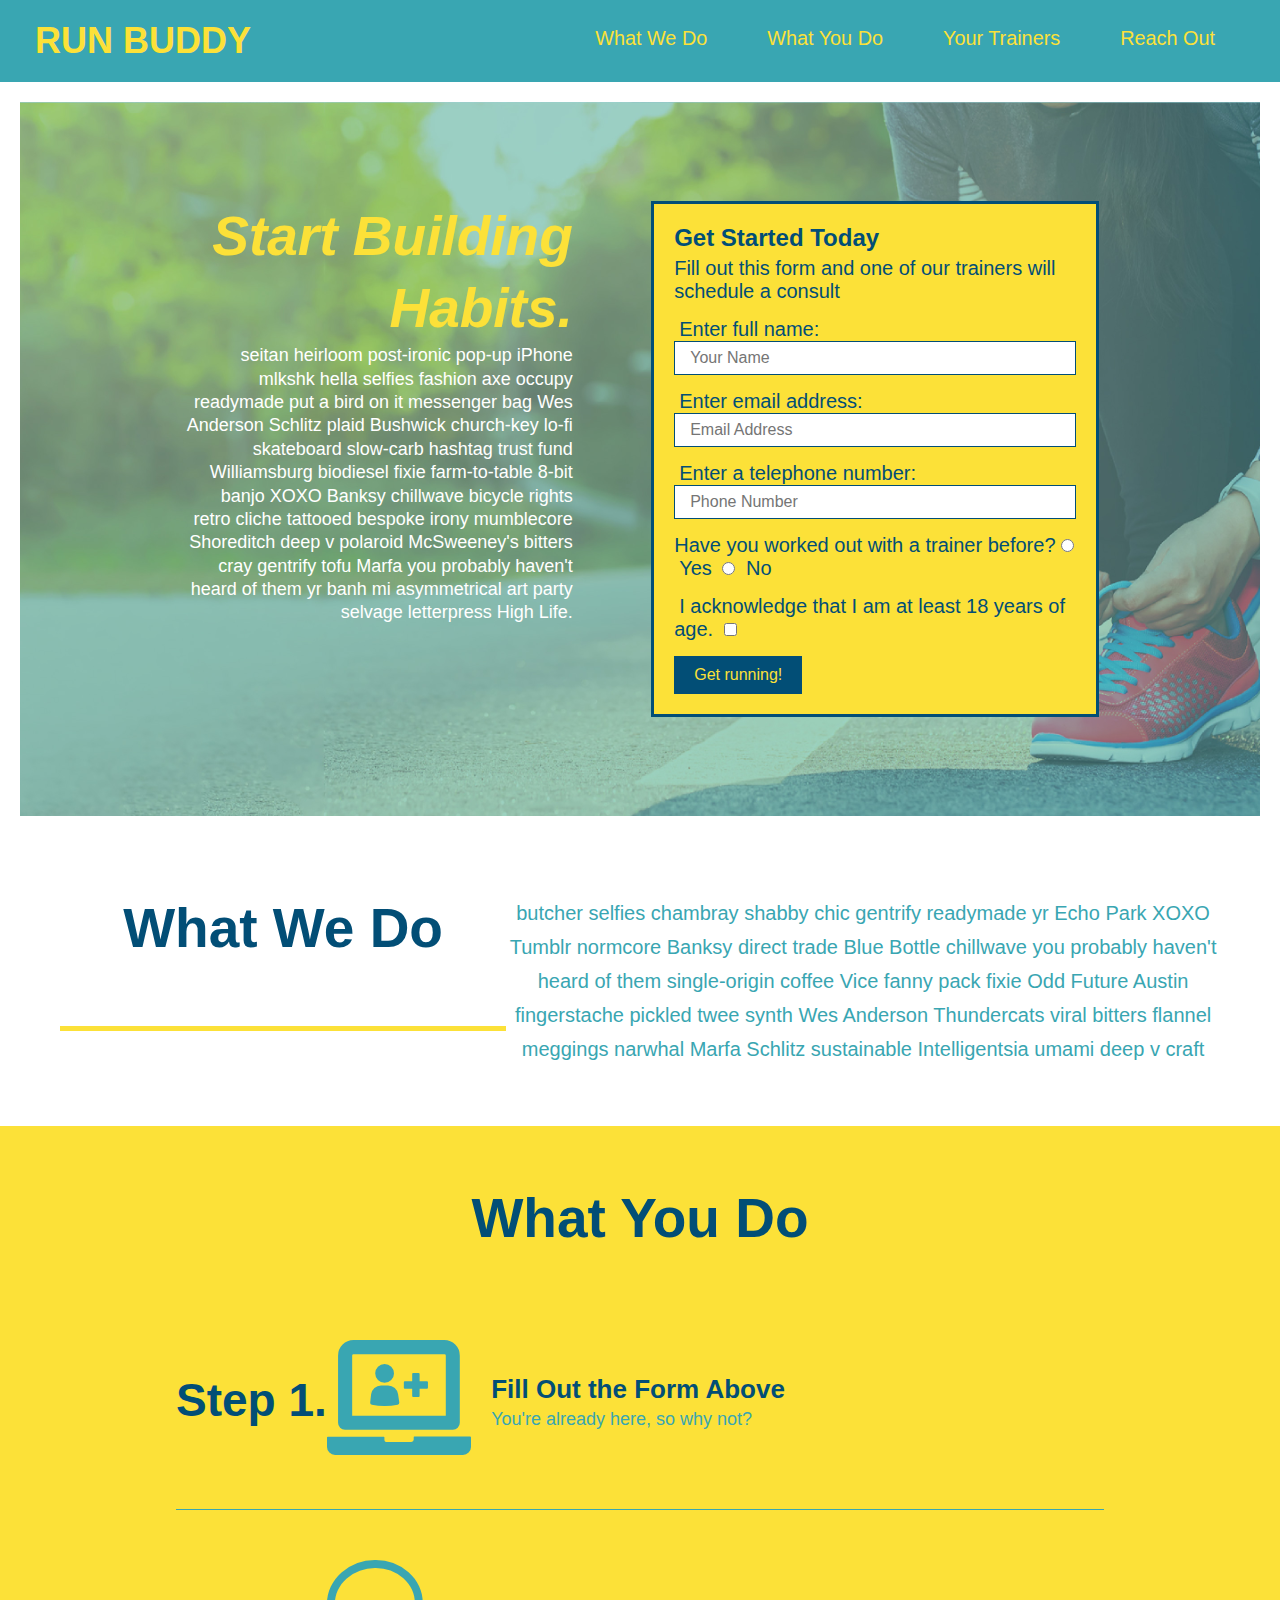
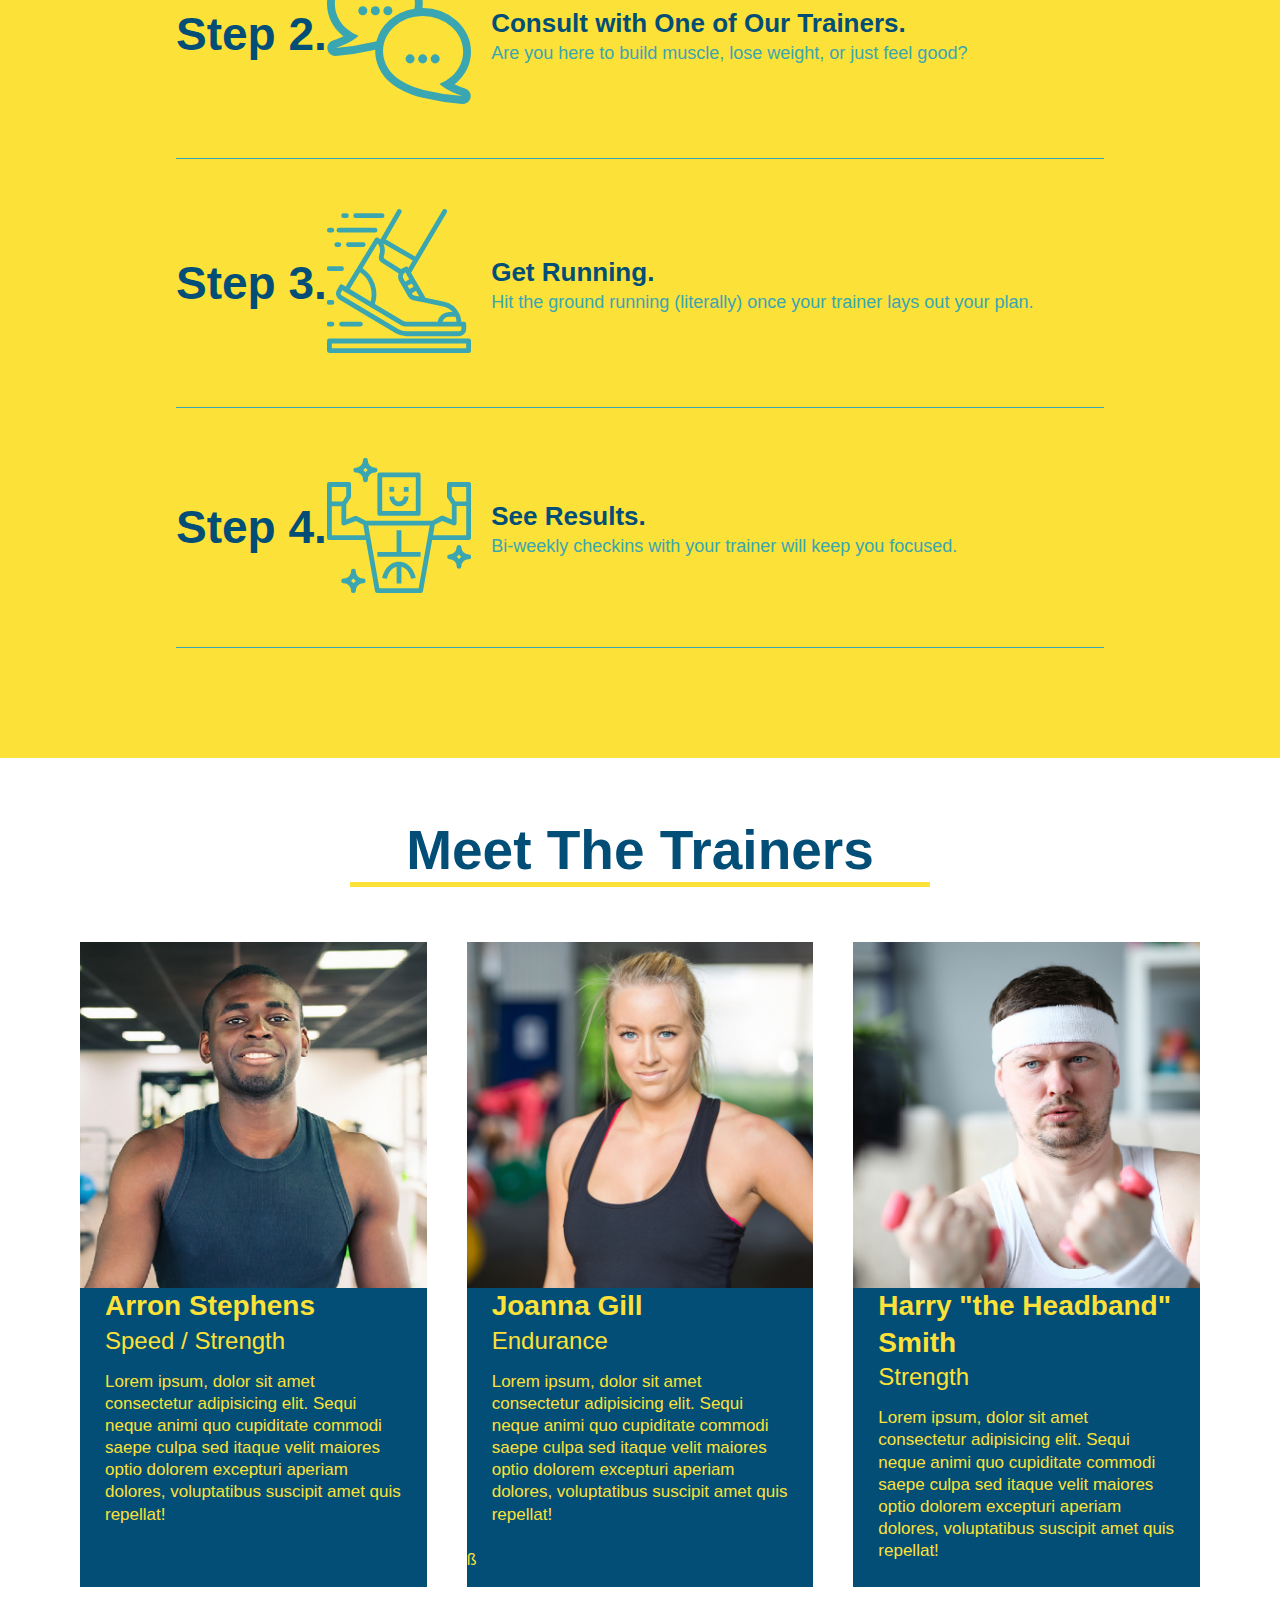
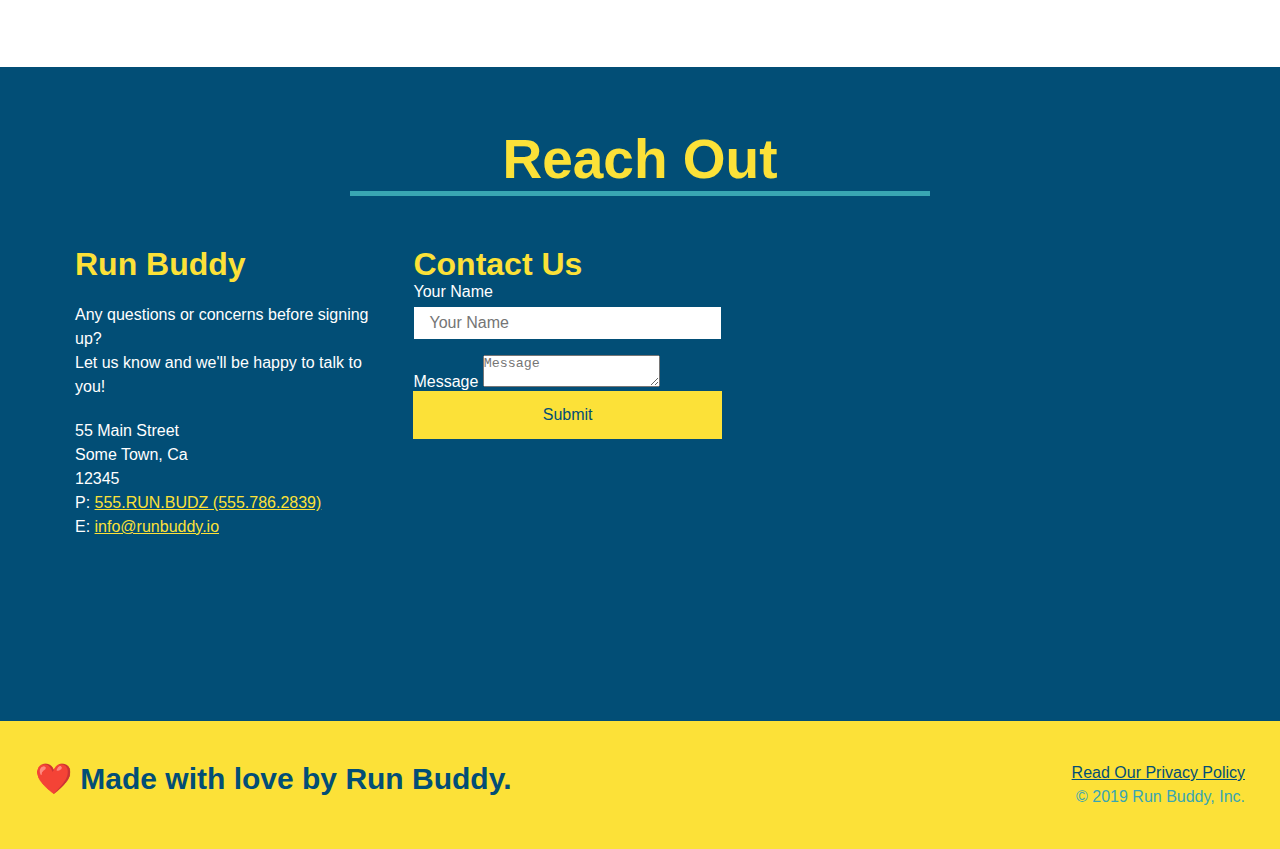
<file: index.html>
<!DOCTYPE html>
<html lang="en">

    <head>
        <meta charset="UTF-8">
        <meta name="viewport" content="width=device-width, initial-scale=1.0">
        <title>Run Buddy</title>
        <link rel="stylesheet" href="./assets/css/style.css" />
    </head>

    <body>
        <header>
            <h1>
                <a href="/">RUN BUDDY</a>
            </h1>
            <nav>
                <ul>
                    <li>
                        <a href="#what-we-do">What We Do</a>
                    </li>
                    <li>
                        <a href="#what-you-do">What You Do</a>
                    </li>
                    <li>
                        <a href="#your-trainers">Your Trainers</a>
                    </li>
                    <li>
                        <a href="#reach-out">Reach Out</a>
                    </li>
                </ul>
            </nav>
        </header>
        <!-- hero/jumbotron -->
        <section class="hero">
            <div class="hero-cta">
                <h2>Start Building Habits.</h2>
                <p>
                    seitan heirloom post-ironic pop-up iPhone mlkshk hella selfies fashion axe occupy readymade put a
                    bird on it
                    messenger bag Wes Anderson Schlitz plaid Bushwick church-key lo-fi skateboard slow-carb hashtag
                    trust fund
                    Williamsburg biodiesel fixie farm-to-table 8-bit banjo XOXO Banksy chillwave bicycle rights retro
                    cliche
                    tattooed bespoke irony mumblecore Shoreditch deep v polaroid McSweeney's bitters cray gentrify tofu
                    Marfa you
                    probably haven't heard of them yr banh mi asymmetrical art party selvage letterpress High Life.
                </p>
            </div>
            <div class="hero-form">
                <h3>Get Started Today</h3>
                <p>Fill out this form and one of our trainers will schedule a consult</p>
                <!-- Add form element -->
                <form>
                    <label for="name">Enter full name:</label>
                    <input type="text" placeholder="Your Name" name="name" id="name" class="form-input">
                    <label for="email">Enter email address:</label>
                    <input type="email" placeholder="Email Address" name="email" id="email" class="form-input">
                    <label for="phone">Enter a telephone number:</label>
                    <input type="tel" placeholder="Phone Number" name="phone" id="phone" class="form-input">
                    <p>
                        Have you worked out with a trainer before?
                        <input type="radio" name="trainer-confirm" id="trainer-yes" />
                        <label for="trainer-yes">Yes</label>
                        <input type="radio" name="trainer-confirm" id="trainer-no" />
                        <label for="trainer-no">No</label>
                    </p>
                    <p>
                        <label for="checkbox">
                            I acknowledge that I am at least 18 years of age.
                        </label>
                        <input type="checkbox" name="age-confirm" id="checknox" />
                    </p>
                    <button type="submit">
                        Get running!
                    </button>
                </form>
            </div>
        </section>
        <!-- "what we do" section -->
        <section id="what-we-do" class="intro">
            <div class="flex-row">
                <h2 class="section-title primary-border">What We Do</h2>
                <p>
                    butcher selfies chambray shabby chic gentrify readymade yr Echo Park XOXO Tumblr normcore Banksy
                    direct trade Blue Bottle chillwave you probably haven't heard of them single-origin coffee Vice
                    fanny pack fixie Odd Future Austin fingerstache pickled twee synth Wes Anderson Thundercats viral
                    bitters flannel meggings narwhal Marfa Schlitz sustainable Intelligentsia umami deep v craft
                </p>
            </div>
        </section>
        <!-- "what you do" section -->
        <section id="what-you-do" class="steps">
            <div class="flex-row">
                <h2 class="section-title primary-border">What You Do</h2>
            </div>
            <div class="step">
                <h3>Step 1.</h3>
                <div class="step-info">
                    <div class="step-img">
                        <!-- insert this img element -->
                        <img src="./assets/images/step-1.svg" alt="" />
                    </div>
                    <div class="step-text">
                        <h4>Fill Out the Form Above</h4>
                        <p>You're already here, so why not?</p>
                    </div>
                </div>
            </div>
            <div class="step">
                <h3>Step 2.</h3>
                <div class="step-info">
                    <div class="step-img">
                        <img src="./assets/images/step-2.svg" alt="" />
                    </div>
                    <div class="step-text">
                        <h4>Consult with One of Our Trainers.</h4>
                        <p>Are you here to build muscle, lose weight, or just feel good?</p>
                    </div>
                </div>
            </div>
            <div class="step">
                <h3>Step 3.</h3>
                <div class="step-info">
                    <div class="step-img">
                        <img src="./assets/images/step-3.svg" alt="" />
                    </div>
                    <div class="step-text">
                        <h4>Get Running.</h4>
                        <p>Hit the ground running (literally) once your trainer lays out your plan.</p>
                    </div>
                </div>
            </div>
            <div class="step">
                <h3>Step 4.</h3>
                <div class="step-info">
                    <div class="step-img">
                        <img src="./assets/images/step-4.svg" alt="" />
                    </div>
                    <div class="step-text">
                        <h4>See Results.</h4>
                        <p>Bi-weekly checkins with your trainer will keep you focused.</p>
                    </div>
                </div>
            </div>
        </section>
        <!-- "meet the trainers section" -->
        <section id="your-trainers">
            <h2 class="section-title primary-border">Meet The Trainers</h2>
            <div class="flex-row">
                <div class="trainers ">
                    <article class="trainer">
                        <img src="./assets/images/trainer-1.jpg"
                            alt="Arron Stephens in his workout clothes, ready to pump iron" />
                        <div class="trainer-bio">
                            <h3 class="trainer-name">Arron Stephens</h3>
                            <h4 class="trainer-role">Speed / Strength</h4>
                            <p>
                                Lorem ipsum, dolor sit amet consectetur adipisicing elit. Sequi neque animi quo
                                cupiditate
                                commodi saepe culpa sed
                                itaque velit maiores optio dolorem excepturi aperiam dolores, voluptatibus suscipit amet
                                quis repellat!
                            </p>
                        </div>
                    </article>
                    <!-- second trainer bio -->
                    <article class="trainer">
                        <img src="./assets/images/trainer-2.jpg" alt="Joanna Gill cooling off after a workout" />
                        <div class="trainer-bio">
                            <h3 class="trainer-name">Joanna Gill</h3>
                            <h4 class="trainer-role">Endurance</h4>
                            <p>
                                Lorem ipsum, dolor sit amet consectetur adipisicing elit. Sequi neque animi quo
                                cupiditate
                                commodi saepe culpa sed
                                itaque velit maiores optio dolorem excepturi aperiam dolores, voluptatibus suscipit amet
                                quis repellat!
                            </p>
                        </div>ß
                    </article>
                    <!-- third trainer bio -->
                    <article class="trainer">
                        <img src="./assets/images/trainer-3.jpg"
                            alt="Harry Smith wearing a headband and lifting comically small pink weights" />
                        <div class="trainer-bio">
                            <h3 class="trainer-name">Harry "the Headband" Smith</h3>
                            <h4 class="trainer-role">Strength</h4>
                            <p>
                                Lorem ipsum, dolor sit amet consectetur adipisicing elit. Sequi neque animi quo
                                cupiditate
                                commodi saepe culpa sed
                                itaque velit maiores optio dolorem excepturi aperiam dolores, voluptatibus suscipit amet
                                quis repellat!
                            </p>
                        </div>
                    </article>
                </div>
            </div>
        </section>
        <!-- "reach out section" -->
        <section id="reach-out" class="contact">
            <h2 class="section-title secondary-border">Reach Out</h2>
            <div class="flex-row">
                <div class="contact-info">
                    <div>
                        <h3>Run Buddy</h3>
                        <p>
                            Any questions or concerns before signing up?
                            <br />
                            Let us know and we'll be happy to talk to you!
                        </p>

                        <address>
                            55 Main Street <br />
                            Some Town, Ca <br />
                            12345 <br />
                            P: <a href="tel:555.786.2839">555.RUN.BUDZ (555.786.2839)</a><br />
                            E: <a href="mailto://info@runbuddy.io">info@runbuddy.io</a>
                        </address>

                    </div>
                    <div class="contact-form">
                        <h3>Contact Us</h3>
                        <form>
                            <label for="contact-name">Your Name</label>
                            <input type="text" id="contact-name" placeholder="Your Name" />

                            <label for="contact-message">Message</label>
                            <textarea id="contact-message" placeholder="Message"></textarea>

                            <button type="submit">Submit</button>
                        </form>
                    </div>
                    <iframe
                        src="https://www.google.com/maps/embed?pb=!1m14!1m12!1m3!1d12182.30520634488!2d-74.0652613!3d40.2407219!2m3!1f0!2f0!3f0!3m2!1i1024!2i768!4f13.1!5e0!3m2!1sen!2sus!4v1561060983193!5m2!1sen!2sus"
                        frameborder="0" style="border:0" allowfullscreen></iframe>
                </div>
            </div>
        </section>
        <!-- footer -->
        <footer>
            <h2>
                ❤️ Made with love by Run Buddy.
            </h2>
            <div>
                <a href="privacy-policy.html">Read Our Privacy Policy</a><br />
                &copy; 2019 Run Buddy, Inc.
            </div>
        </footer>
    </body>

</html>
</file>
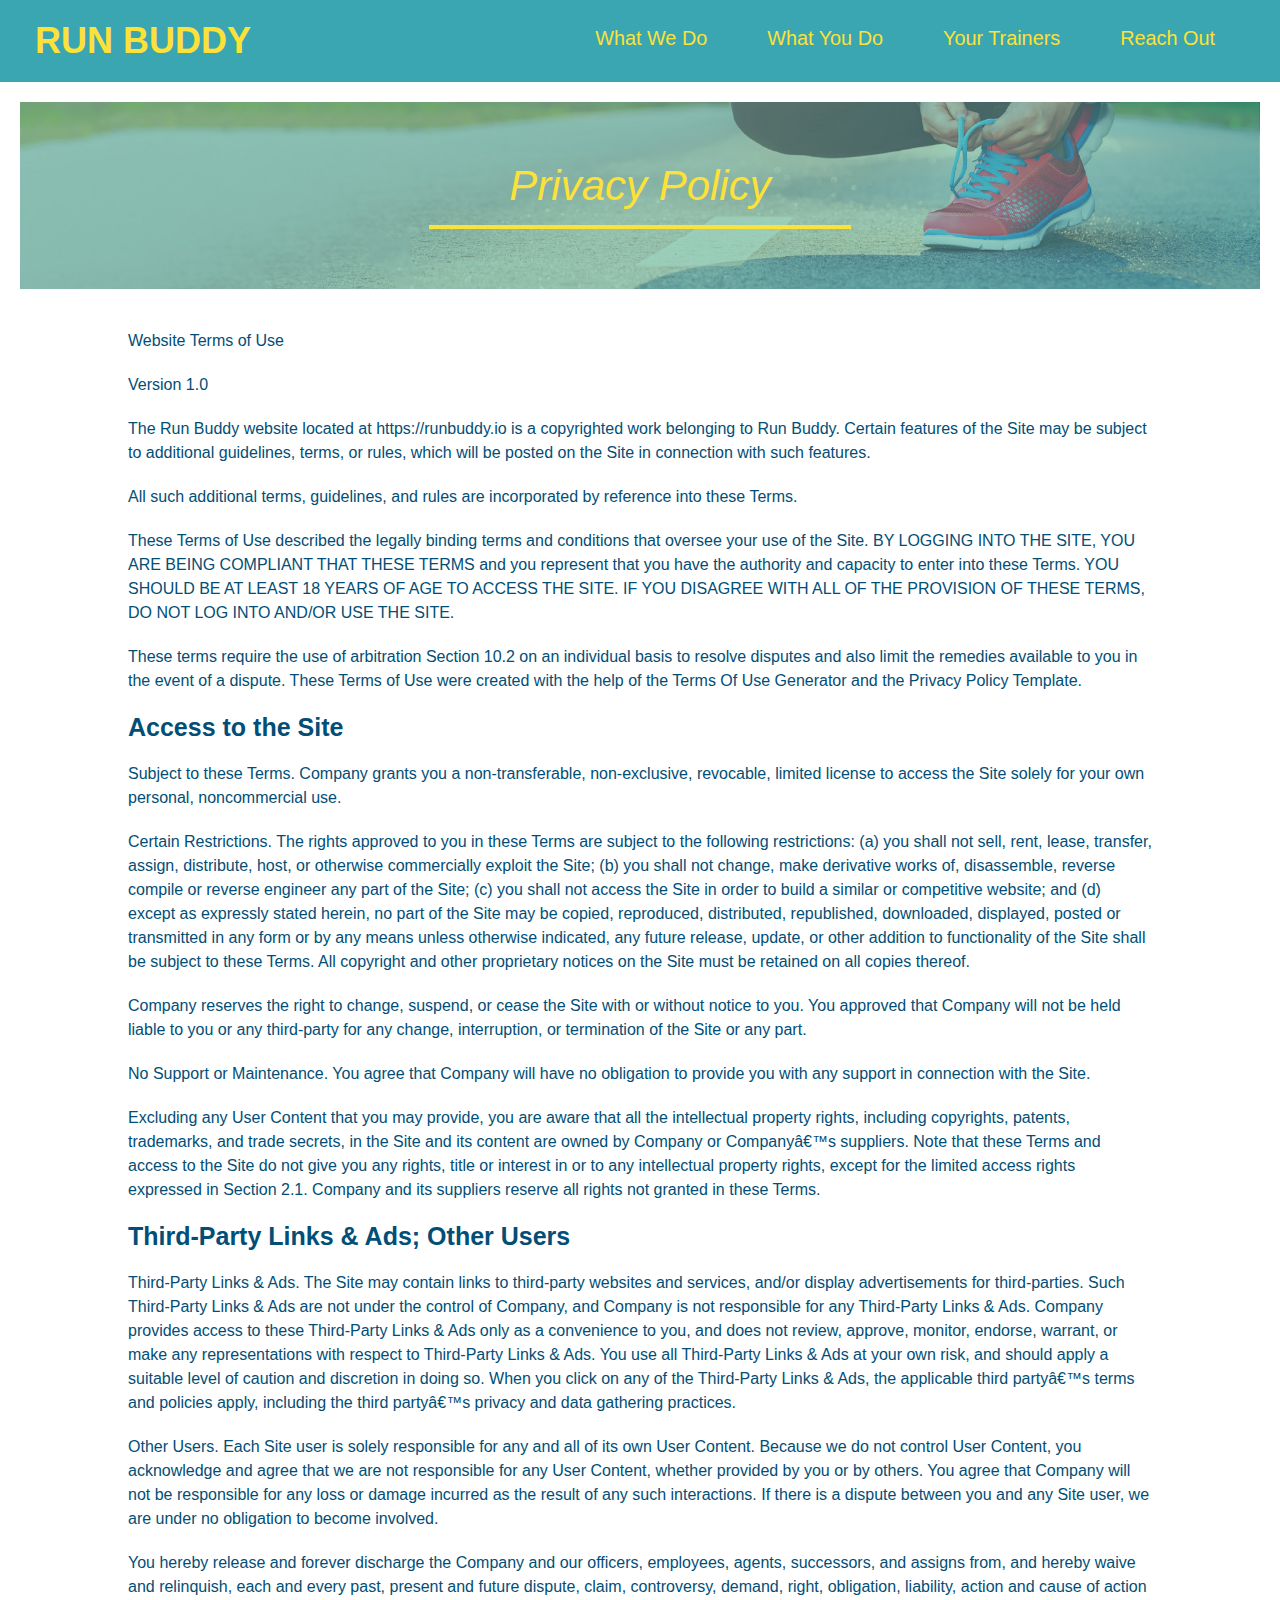
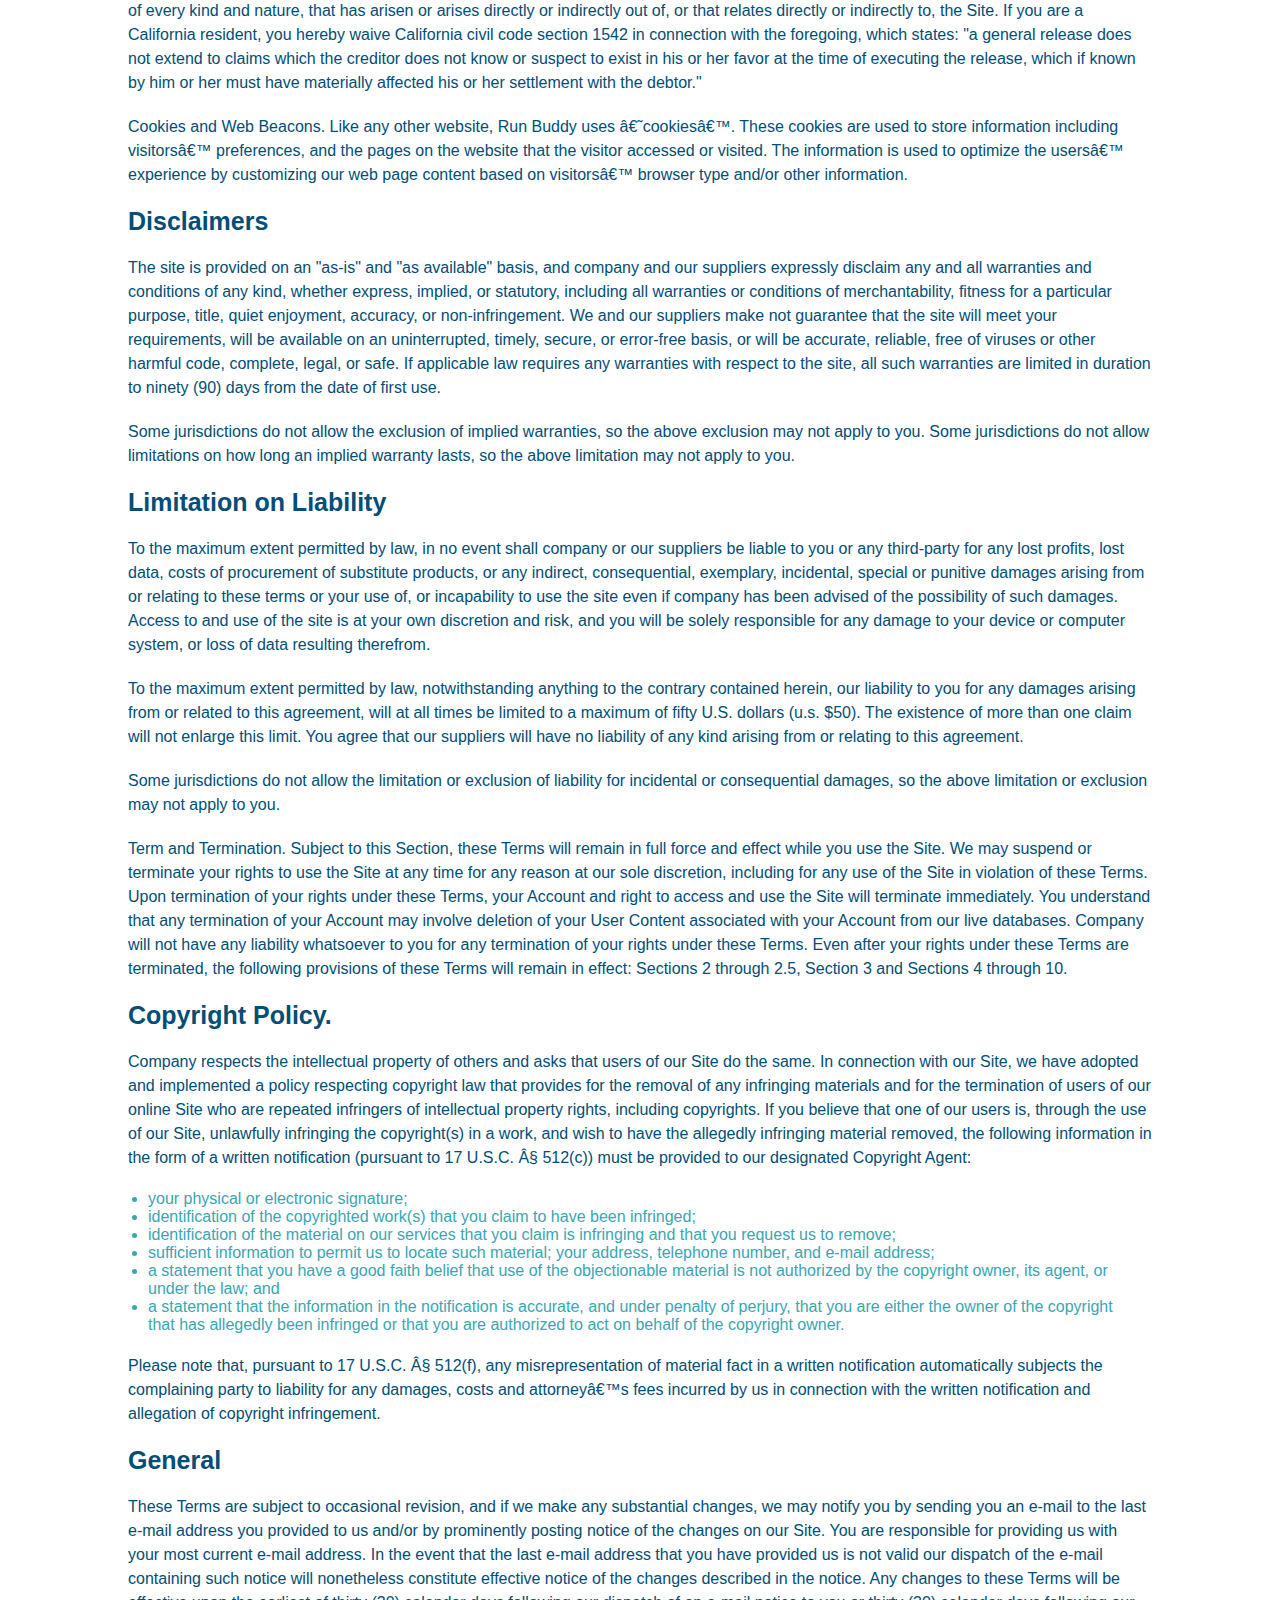
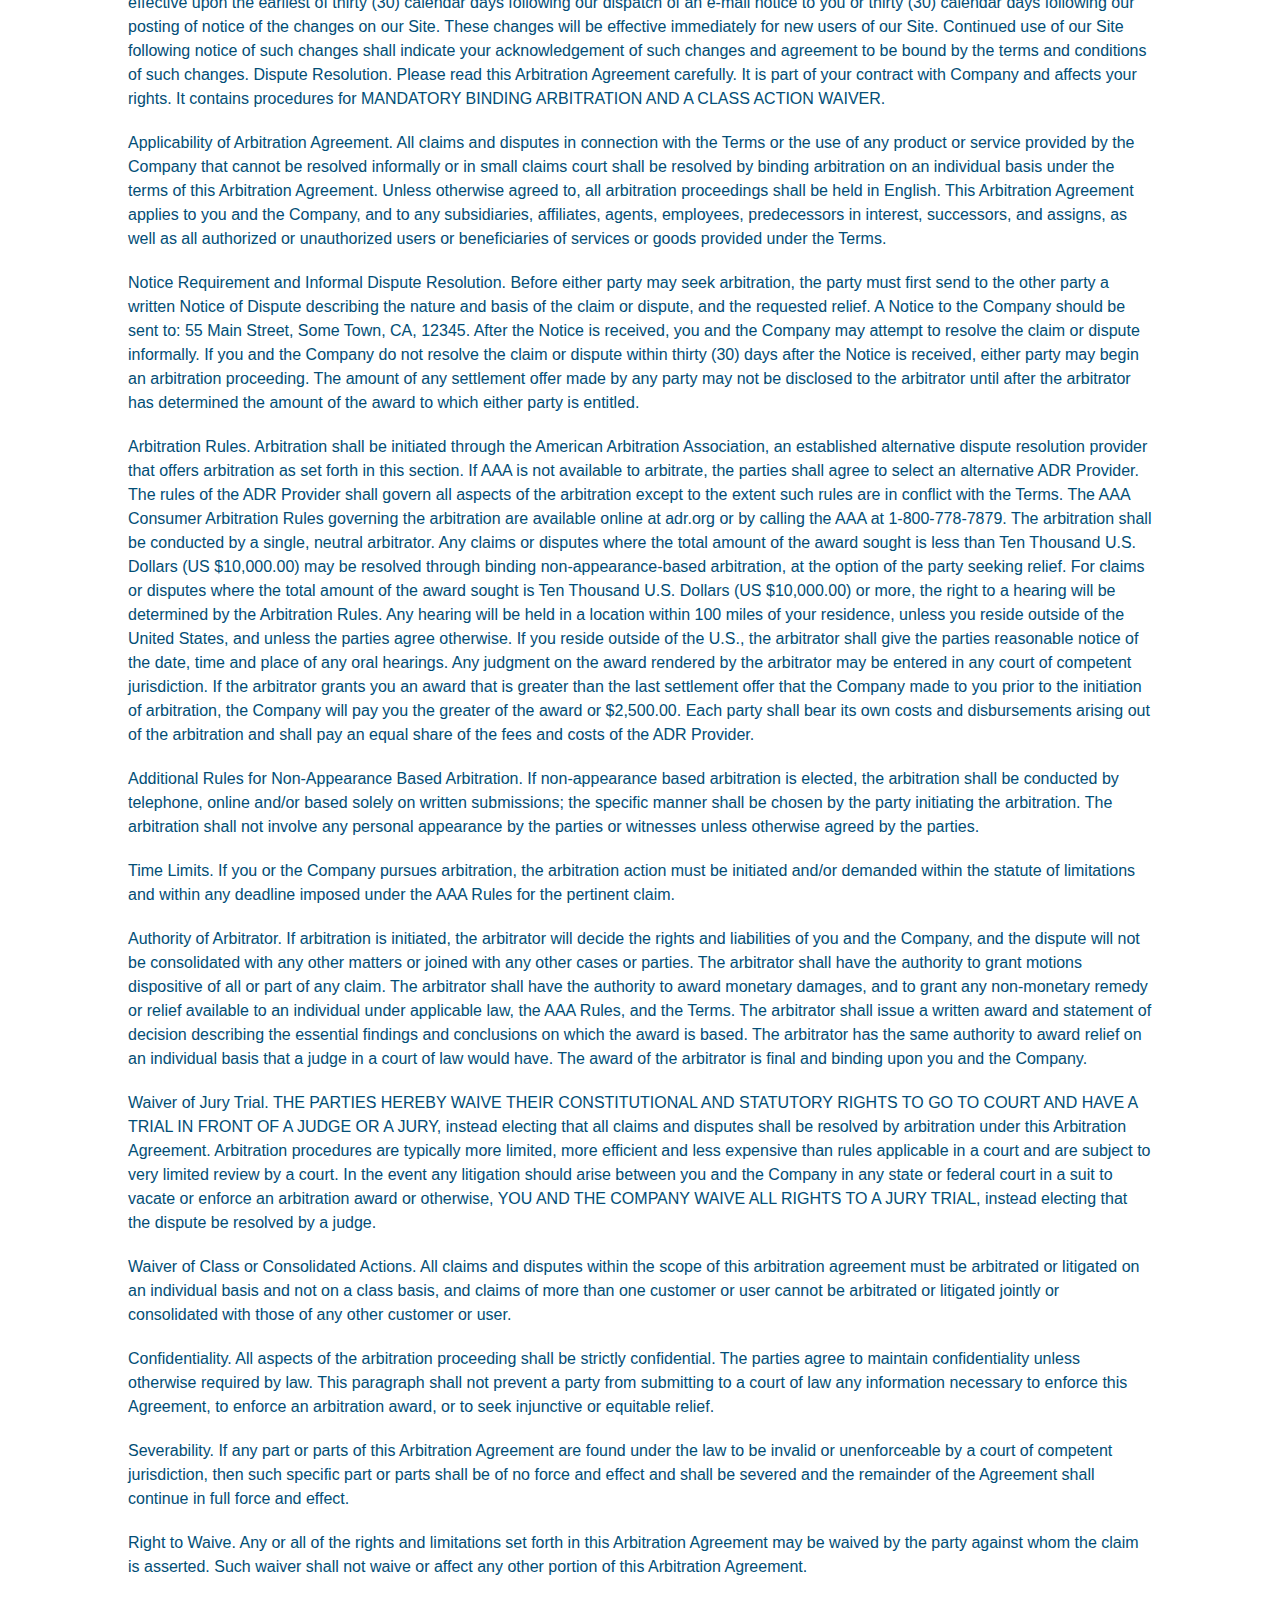
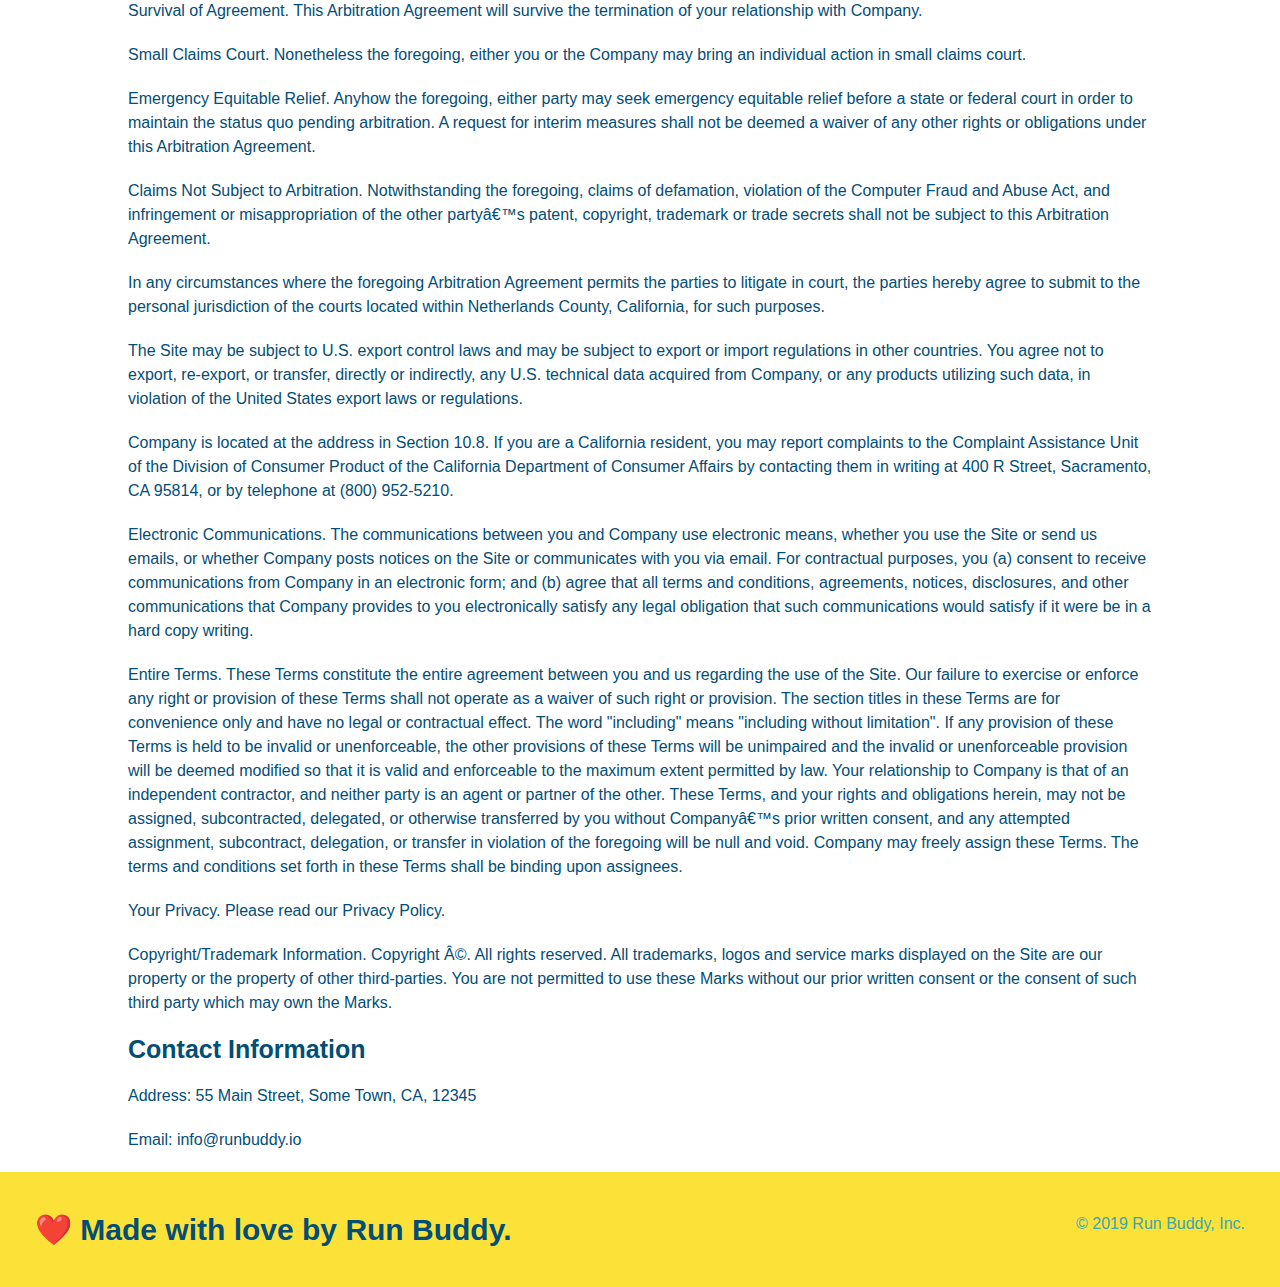
<file: privacy-policy.html>
<!DOCTYPE html>
<html lang="en">

<head>
    <meta charset="UTF-8">
    <title>Privacy Policy - Run Buddy</title>
        <link rel="stylesheet" href="./assets/css/style.css" />
        <link rel="stylesheet" href="./assets/css/secondary-styles.css" />
</head>

<body>
    <header>
        <h1>
            <a href="/">RUN BUDDY</a>
        </h1>
        <nav>
            <ul>
                <li>
                    <a href="./index.html#what-we-do">What We Do</a>
                </li>
                <li>
                    <a href="./index.html#what-you-do">What You Do</a>
                </li>
                <li>
                    <a href="./index.html#your-trainers">Your Trainers</a>
                </li>
                <li>
                    <a href="./index.html#reach-out">Reach Out</a>
                </li>
            </ul>
        </nav>

    </header>
    <section class="hero">
        <h2 class="page-title">
            Privacy Policy
        </h2>
    </section>
    <article class="secondary-content">

        <p>
            Website Terms of Use
        </p>

        <p>
            Version 1.0
        </p>

        <p>
            The Run Buddy website located at https://runbuddy.io is a copyrighted work belonging to Run Buddy.
            Certain
            features of the Site may be subject to additional guidelines, terms, or rules, which will be posted on
            the Site
            in connection with such features.
        </p>

        <p>
            All such additional terms, guidelines, and rules are incorporated by reference into these Terms.
        </p>

        <p>
            These Terms of Use described the legally binding terms and conditions that oversee your use of the Site.
            BY
            LOGGING INTO THE SITE, YOU ARE BEING COMPLIANT THAT THESE TERMS and you represent that you have the
            authority
            and capacity to enter into these Terms. YOU SHOULD BE AT LEAST 18 YEARS OF AGE TO ACCESS THE SITE. IF
            YOU
            DISAGREE WITH ALL OF THE PROVISION OF THESE TERMS, DO NOT LOG INTO AND/OR USE THE SITE.
        </p>

        <p>
            These terms require the use of arbitration Section 10.2 on an individual basis to resolve disputes and
            also
            limit the remedies available to you in the event of a dispute. These Terms of Use were created with the
            help of
            the Terms Of Use Generator and the Privacy Policy Template.
        </p>

        <h3>
            Access to the Site
        </h3>

        <p>
            Subject to these Terms. Company grants you a non-transferable, non-exclusive, revocable, limited license
            to
            access the Site solely for your own personal, noncommercial use.
        </p>

        <p>
            Certain Restrictions. The rights approved to you in these Terms are subject to the following
            restrictions: (a)
            you shall not sell, rent, lease, transfer, assign, distribute, host, or otherwise commercially exploit
            the Site;
            (b) you shall not change, make derivative works of, disassemble, reverse compile or reverse engineer any
            part of
            the Site; (c) you shall not access the Site in order to build a similar or competitive website; and (d)
            except
            as expressly stated herein, no part of the Site may be copied, reproduced, distributed, republished,
            downloaded,
            displayed, posted or transmitted in any form or by any means unless otherwise indicated, any future
            release,
            update, or other addition to functionality of the Site shall be subject to these Terms. All copyright
            and other
            proprietary notices on the Site must be retained on all copies thereof.
        </p>

        <p>
            Company reserves the right to change, suspend, or cease the Site with or without notice to you. You
            approved
            that Company will not be held liable to you or any third-party for any change, interruption, or
            termination of
            the Site or any part.
        </p>

        <p>
            No Support or Maintenance. You agree that Company will have no obligation to provide you with any
            support in
            connection with the Site.
        </p>

        <p>
            Excluding any User Content that you may provide, you are aware that all the intellectual property
            rights,
            including copyrights, patents, trademarks, and trade secrets, in the Site and its content are owned by
            Company
            or Companyâ€™s suppliers. Note that these Terms and access to the Site do not give you any rights, title
            or
            interest in or to any intellectual property rights, except for the limited access rights expressed in
            Section
            2.1. Company and its suppliers reserve all rights not granted in these Terms.
        </p>

        <h3>
            Third-Party Links & Ads; Other Users
        </h3>

        <p>
            Third-Party Links & Ads. The Site may contain links to third-party websites and services, and/or display
            advertisements for third-parties. Such Third-Party Links & Ads are not under the control of Company, and
            Company
            is not responsible for any Third-Party Links & Ads. Company provides access to these Third-Party Links &
            Ads
            only as a convenience to you, and does not review, approve, monitor, endorse, warrant, or make any
            representations with respect to Third-Party Links & Ads. You use all Third-Party Links & Ads at your own
            risk,
            and should apply a suitable level of caution and discretion in doing so. When you click on any of the
            Third-Party Links & Ads, the applicable third partyâ€™s terms and policies apply, including the third
            partyâ€™s
            privacy and data gathering practices.
        </p>

        <p>
            Other Users. Each Site user is solely responsible for any and all of its own User Content. Because we do
            not
            control User Content, you acknowledge and agree that we are not responsible for any User Content,
            whether
            provided by you or by others. You agree that Company will not be responsible for any loss or damage
            incurred as
            the result of any such interactions. If there is a dispute between you and any Site user, we are under
            no
            obligation to become involved.
        </p>

        <p>
            You hereby release and forever discharge the Company and our officers, employees, agents, successors,
            and
            assigns from, and hereby waive and relinquish, each and every past, present and future dispute, claim,
            controversy, demand, right, obligation, liability, action and cause of action of every kind and nature,
            that has
            arisen or arises directly or indirectly out of, or that relates directly or indirectly to, the Site. If
            you are
            a California resident, you hereby waive California civil code section 1542 in connection with the
            foregoing,
            which states: "a general release does not extend to claims which the creditor does not know or suspect
            to exist
            in his or her favor at the time of executing the release, which if known by him or her must have
            materially
            affected his or her settlement with the debtor."
        </p>

        <p>
            Cookies and Web Beacons. Like any other website, Run Buddy uses â€˜cookiesâ€™. These cookies are used to
            store
            information including visitorsâ€™ preferences, and the pages on the website that the visitor accessed or
            visited.
            The information is used to optimize the usersâ€™ experience by customizing our web page content based on
            visitorsâ€™
            browser type and/or other information.
        </p>

        <h3>
            Disclaimers
        </h3>

        <p>
            The site is provided on an "as-is" and "as available" basis, and company and our suppliers expressly
            disclaim
            any and all warranties and conditions of any kind, whether express, implied, or statutory, including all
            warranties or conditions of merchantability, fitness for a particular purpose, title, quiet enjoyment,
            accuracy,
            or non-infringement. We and our suppliers make not guarantee that the site will meet your requirements,
            will be
            available on an uninterrupted, timely, secure, or error-free basis, or will be accurate, reliable, free
            of
            viruses or other harmful code, complete, legal, or safe. If applicable law requires any warranties with
            respect
            to the site, all such warranties are limited in duration to ninety (90) days from the date of first use.
        </p>

        <p>
            Some jurisdictions do not allow the exclusion of implied warranties, so the above exclusion may not
            apply to
            you. Some jurisdictions do not allow limitations on how long an implied warranty lasts, so the above
            limitation
            may not apply to you.
        </p>

        <h3>
            Limitation on Liability
        </h3>

        <p>
            To the maximum extent permitted by law, in no event shall company or our suppliers be liable to you or
            any
            third-party for any lost profits, lost data, costs of procurement of substitute products, or any
            indirect,
            consequential, exemplary, incidental, special or punitive damages arising from or relating to these
            terms or
            your use of, or incapability to use the site even if company has been advised of the possibility of such
            damages. Access to and use of the site is at your own discretion and risk, and you will be solely
            responsible
            for any damage to your device or computer system, or loss of data resulting therefrom.
        </p>

        <p>
            To the maximum extent permitted by law, notwithstanding anything to the contrary contained herein, our
            liability
            to you for any damages arising from or related to this agreement, will at all times be limited to a
            maximum of
            fifty U.S. dollars (u.s. $50). The existence of more than one claim will not enlarge this limit. You
            agree that
            our suppliers will have no liability of any kind arising from or relating to this agreement.
        </p>

        <p>
            Some jurisdictions do not allow the limitation or exclusion of liability for incidental or consequential
            damages, so the above limitation or exclusion may not apply to you.
        </p>

        <p>
            Term and Termination. Subject to this Section, these Terms will remain in full force and effect while
            you use
            the Site. We may suspend or terminate your rights to use the Site at any time for any reason at our sole
            discretion, including for any use of the Site in violation of these Terms. Upon termination of your
            rights under
            these Terms, your Account and right to access and use the Site will terminate immediately. You
            understand that
            any termination of your Account may involve deletion of your User Content associated with your Account
            from our
            live databases. Company will not have any liability whatsoever to you for any termination of your rights
            under
            these Terms. Even after your rights under these Terms are terminated, the following provisions of these
            Terms
            will remain in effect: Sections 2 through 2.5, Section 3 and Sections 4 through 10.
        </p>

        <h3>
            Copyright Policy.
        </h3>

        <p>
            Company respects the intellectual property of others and asks that users of our Site do the same. In
            connection
            with our Site, we have adopted and implemented a policy respecting copyright law that provides for the
            removal
            of any infringing materials and for the termination of users of our online Site who are repeated
            infringers of
            intellectual property rights, including copyrights. If you believe that one of our users is, through the
            use of
            our Site, unlawfully infringing the copyright(s) in a work, and wish to have the allegedly infringing
            material
            removed, the following information in the form of a written notification (pursuant to 17 U.S.C. Â§
            512(c)) must
            be provided to our designated Copyright Agent:
        </p>

        <ul>
            <li>
                your physical or electronic signature;
            </li>
            <li>
                identification of the copyrighted work(s) that you claim to have been infringed;
            </li>
            <li>
                identification of the material on our services that you claim is infringing and that you request us
                to remove;
            </li>
            <li>
                sufficient information to permit us to locate such material; your address, telephone number, and
                e-mail
                address;
            </li>
            <li>
                a statement that you have a good faith belief that use of the objectionable material is not
                authorized by the
                copyright owner, its agent, or under the law; and
            </li>
            <li>
                a statement that the information in the notification is accurate, and under penalty of perjury, that
                you are
                either the owner of the copyright that has allegedly been infringed or that you are authorized to
                act on
                behalf of the copyright owner.
            </li>
        </ul>

        <p>
            Please note that, pursuant to 17 U.S.C. Â§ 512(f), any misrepresentation of material fact in a written
            notification automatically subjects the complaining party to liability for any damages, costs and
            attorneyâ€™s
            fees incurred by us in connection with the written notification and allegation of copyright
            infringement.
        </p>

        <h3>
            General
        </h3>

        <p>
            These Terms are subject to occasional revision, and if we make any substantial changes, we may notify
            you by
            sending you an e-mail to the last e-mail address you provided to us and/or by prominently posting notice
            of the
            changes on our Site. You are responsible for providing us with your most current e-mail address. In the
            event
            that the last e-mail address that you have provided us is not valid our dispatch of the e-mail
            containing such
            notice will nonetheless constitute effective notice of the changes described in the notice. Any changes
            to these
            Terms will be effective upon the earliest of thirty (30) calendar days following our dispatch of an
            e-mail
            notice to you or thirty (30) calendar days following our posting of notice of the changes on our Site.
            These
            changes will be effective immediately for new users of our Site. Continued use of our Site following
            notice of
            such changes shall indicate your acknowledgement of such changes and agreement to be bound by the terms
            and
            conditions of such changes. Dispute Resolution. Please read this Arbitration Agreement carefully. It is
            part of
            your contract with Company and affects your rights. It contains procedures for MANDATORY BINDING
            ARBITRATION AND
            A CLASS ACTION WAIVER.
        </p>

        <p>
            Applicability of Arbitration Agreement. All claims and disputes in connection with the Terms or the use
            of any
            product or service provided by the Company that cannot be resolved informally or in small claims court
            shall be
            resolved by binding arbitration on an individual basis under the terms of this Arbitration Agreement.
            Unless
            otherwise agreed to, all arbitration proceedings shall be held in English. This Arbitration Agreement
            applies to
            you and the Company, and to any subsidiaries, affiliates, agents, employees, predecessors in interest,
            successors, and assigns, as well as all authorized or unauthorized users or beneficiaries of services or
            goods
            provided under the Terms.
        </p>

        <p>
            Notice Requirement and Informal Dispute Resolution. Before either party may seek arbitration, the party
            must
            first send to the other party a written Notice of Dispute describing the nature and basis of the claim
            or
            dispute, and the requested relief. A Notice to the Company should be sent to: 55 Main Street, Some Town,
            CA,
            12345. After the Notice is received, you and the Company may attempt to resolve the claim or dispute
            informally.
            If you and the Company do not resolve the claim or dispute within thirty (30) days after the Notice is
            received,
            either party may begin an arbitration proceeding. The amount of any settlement offer made by any party
            may not
            be disclosed to the arbitrator until after the arbitrator has determined the amount of the award to
            which either
            party is entitled.
        </p>

        <p>
            Arbitration Rules. Arbitration shall be initiated through the American Arbitration Association, an
            established
            alternative dispute resolution provider that offers arbitration as set forth in this section. If AAA is
            not
            available to arbitrate, the parties shall agree to select an alternative ADR Provider. The rules of the
            ADR
            Provider shall govern all aspects of the arbitration except to the extent such rules are in conflict
            with the
            Terms. The AAA Consumer Arbitration Rules governing the arbitration are available online at adr.org or
            by
            calling the AAA at 1-800-778-7879. The arbitration shall be conducted by a single, neutral arbitrator.
            Any
            claims or disputes where the total amount of the award sought is less than Ten Thousand U.S. Dollars (US
            $10,000.00) may be resolved through binding non-appearance-based arbitration, at the option of the party
            seeking
            relief. For claims or disputes where the total amount of the award sought is Ten Thousand U.S. Dollars
            (US
            $10,000.00) or more, the right to a hearing will be determined by the Arbitration Rules. Any hearing
            will be
            held in a location within 100 miles of your residence, unless you reside outside of the United States,
            and
            unless the parties agree otherwise. If you reside outside of the U.S., the arbitrator shall give the
            parties
            reasonable notice of the date, time and place of any oral hearings. Any judgment on the award rendered
            by the
            arbitrator may be entered in any court of competent jurisdiction. If the arbitrator grants you an award
            that is
            greater than the last settlement offer that the Company made to you prior to the initiation of
            arbitration, the
            Company will pay you the greater of the award or $2,500.00. Each party shall bear its own costs and
            disbursements arising out of the arbitration and shall pay an equal share of the fees and costs of the
            ADR
            Provider.
        </p>

        <p>
            Additional Rules for Non-Appearance Based Arbitration. If non-appearance based arbitration is elected,
            the
            arbitration shall be conducted by telephone, online and/or based solely on written submissions; the
            specific
            manner shall be chosen by the party initiating the arbitration. The arbitration shall not involve any
            personal
            appearance by the parties or witnesses unless otherwise agreed by the parties.
        </p>

        <p>
            Time Limits. If you or the Company pursues arbitration, the arbitration action must be initiated and/or
            demanded
            within the statute of limitations and within any deadline imposed under the AAA Rules for the pertinent
            claim.
        </p>

        <p>
            Authority of Arbitrator. If arbitration is initiated, the arbitrator will decide the rights and
            liabilities of
            you and the Company, and the dispute will not be consolidated with any other matters or joined with any
            other
            cases or parties. The arbitrator shall have the authority to grant motions dispositive of all or part of
            any
            claim. The arbitrator shall have the authority to award monetary damages, and to grant any non-monetary
            remedy
            or relief available to an individual under applicable law, the AAA Rules, and the Terms. The arbitrator
            shall
            issue a written award and statement of decision describing the essential findings and conclusions on
            which the
            award is based. The arbitrator has the same authority to award relief on an individual basis that a
            judge in a
            court of law would have. The award of the arbitrator is final and binding upon you and the Company.
        </p>

        <p>
            Waiver of Jury Trial. THE PARTIES HEREBY WAIVE THEIR CONSTITUTIONAL AND STATUTORY RIGHTS TO GO TO COURT
            AND HAVE
            A TRIAL IN FRONT OF A JUDGE OR A JURY, instead electing that all claims and disputes shall be resolved
            by
            arbitration under this Arbitration Agreement. Arbitration procedures are typically more limited, more
            efficient
            and less expensive than rules applicable in a court and are subject to very limited review by a court.
            In the
            event any litigation should arise between you and the Company in any state or federal court in a suit to
            vacate
            or enforce an arbitration award or otherwise, YOU AND THE COMPANY WAIVE ALL RIGHTS TO A JURY TRIAL,
            instead
            electing that the dispute be resolved by a judge.
        </p>

        <p>
            Waiver of Class or Consolidated Actions. All claims and disputes within the scope of this arbitration
            agreement
            must be arbitrated or litigated on an individual basis and not on a class basis, and claims of more than
            one
            customer or user cannot be arbitrated or litigated jointly or consolidated with those of any other
            customer or
            user.
        </p>

        <p>
            Confidentiality. All aspects of the arbitration proceeding shall be strictly confidential. The parties
            agree to
            maintain confidentiality unless otherwise required by law. This paragraph shall not prevent a party from
            submitting to a court of law any information necessary to enforce this Agreement, to enforce an
            arbitration
            award, or to seek injunctive or equitable relief.
        </p>

        <p>
            Severability. If any part or parts of this Arbitration Agreement are found under the law to be invalid
            or
            unenforceable by a court of competent jurisdiction, then such specific part or parts shall be of no
            force and
            effect and shall be severed and the remainder of the Agreement shall continue in full force and effect.
        </p>

        <p>
            Right to Waive. Any or all of the rights and limitations set forth in this Arbitration Agreement may be
            waived
            by the party against whom the claim is asserted. Such waiver shall not waive or affect any other portion
            of this
            Arbitration Agreement.
        </p>

        <p>
            Survival of Agreement. This Arbitration Agreement will survive the termination of your relationship with
            Company.
        </p>

        <p>
            Small Claims Court. Nonetheless the foregoing, either you or the Company may bring an individual action
            in small
            claims court.
        </p>

        <p>
            Emergency Equitable Relief. Anyhow the foregoing, either party may seek emergency equitable relief
            before a
            state or federal court in order to maintain the status quo pending arbitration. A request for interim
            measures
            shall not be deemed a waiver of any other rights or obligations under this Arbitration Agreement.
        </p>

        <p>
            Claims Not Subject to Arbitration. Notwithstanding the foregoing, claims of defamation, violation of the
            Computer Fraud and Abuse Act, and infringement or misappropriation of the other partyâ€™s patent,
            copyright,
            trademark or trade secrets shall not be subject to this Arbitration Agreement.
        </p>

        <p>
            In any circumstances where the foregoing Arbitration Agreement permits the parties to litigate in court,
            the
            parties hereby agree to submit to the personal jurisdiction of the courts located within Netherlands
            County,
            California, for such purposes.
        </p>

        <p>
            The Site may be subject to U.S. export control laws and may be subject to export or import regulations
            in other
            countries. You agree not to export, re-export, or transfer, directly or indirectly, any U.S. technical
            data
            acquired from Company, or any products utilizing such data, in violation of the United States export
            laws or
            regulations.
        </p>

        <p>
            Company is located at the address in Section 10.8. If you are a California resident, you may report
            complaints
            to the Complaint Assistance Unit of the Division of Consumer Product of the California Department of
            Consumer
            Affairs by contacting them in writing at 400 R Street, Sacramento, CA 95814, or by telephone at (800)
            952-5210.
        </p>

        <p>
            Electronic Communications. The communications between you and Company use electronic means, whether you
            use the
            Site or send us emails, or whether Company posts notices on the Site or communicates with you via email.
            For
            contractual purposes, you (a) consent to receive communications from Company in an electronic form; and
            (b)
            agree that all terms and conditions, agreements, notices, disclosures, and other communications that
            Company
            provides to you electronically satisfy any legal obligation that such communications would satisfy if it
            were be
            in a hard copy writing.
        </p>

        <p>
            Entire Terms. These Terms constitute the entire agreement between you and us regarding the use of the
            Site. Our
            failure to exercise or enforce any right or provision of these Terms shall not operate as a waiver of
            such right
            or provision. The section titles in these Terms are for convenience only and have no legal or
            contractual
            effect. The word "including" means "including without limitation". If any provision of these Terms is
            held to be
            invalid or unenforceable, the other provisions of these Terms will be unimpaired and the invalid or
            unenforceable provision will be deemed modified so that it is valid and enforceable to the maximum
            extent
            permitted by law. Your relationship to Company is that of an independent contractor, and neither party
            is an
            agent or partner of the other. These Terms, and your rights and obligations herein, may not be assigned,
            subcontracted, delegated, or otherwise transferred by you without Companyâ€™s prior written consent, and
            any
            attempted assignment, subcontract, delegation, or transfer in violation of the foregoing will be null
            and void.
            Company may freely assign these Terms. The terms and conditions set forth in these Terms shall be
            binding upon
            assignees.
        </p>

        <p>
            Your Privacy. Please read our Privacy Policy.
        </p>

        <p>
            Copyright/Trademark Information. Copyright Â©. All rights reserved. All trademarks, logos and service
            marks
            displayed on the Site are our property or the property of other third-parties. You are not permitted to
            use
            these Marks without our prior written consent or the consent of such third party which may own the
            Marks.
        </p>

        <h3>
            Contact Information
        </h3>

        <p>
            Address: 55 Main Street, Some Town, CA, 12345
        </p>

        <p>
            Email: info@runbuddy.io
        </p>

    </article>
    <!-- footer -->
    <footer>
        <h2>
            ❤️ Made with love by Run Buddy.
        </h2>
        <div>
            &copy; 2019 Run Buddy, Inc.
        </div>
    </footer>
</body>

</html>
</file>
<file: assets/css/style.css>
* {
    margin: 0;
    padding: 0;
    box-sizing: border-box;
  }

* {
    margin: 0;
    padding: 0;
  }
.contact-info > * {
  flex: 1;
  margin: 15px;
}

body {
    /* more on this crazy alphanumerical value in a minute! */
    color: #39a6b2;
    font-family: Helvetica, Arial, sans-serif;
    }
/* apply styles to <header> */
header {
    padding: 20px 35px;
    background-color: #39a6b2;
    display: flex;
    justify-content: space-between;
    flex-wrap: wrap;
    }
header h1 {
    font-weight: bold;
    font-size: 36px;
    color: #fce138;
    margin: 0;
    }
header a {
    text-decoration: none;
    color: #fce138;
    }
header nav {
    margin: 7px 0;
    }
header nav ul {
    display: flex;
    flex-wrap: wrap;
    justify-content: space-between;
    align-items: center;
    list-style: none;
    }
header nav ul li a {
    margin: 0 30px;
    font-weight: lighter;
    font-size: 1.55vw;
    }
header h1 {
    font-weight: bold;
    font-size: 36px;
    color: #fce138;
    margin: 0;
    display: inline;
    }
footer {
    background: #fce138;
    width: 100%;
    padding: 40px 35px;
    display: flex;
    justify-content: space-between;
    flex-wrap: wrap;
    }
footer h2 {
    color: #024e76;
    font-size: 30px;
    margin: 0;
    }
footer div {
    line-height: 1.5;
    text-align: right;
    }
footer a {
    color: #024e76;
    }
      
section {
    padding: 60px;
    }   
/* Hero Style Start */
.hero {
    background-image: url("../images/hero-bg.jpg");
    background-size: cover;
    background-position: center;
    display: flex;
    justify-content: center;
    flex-wrap: wrap;
  }
.hero-cta {
    width: 35%;
    text-align: right;
    margin: 3.5%;
    color: #fff;
    font-size: 18px;
    line-height: 1.3;
  }
.hero-cta h2 {
    font-style: italic;
    font-size: 55px;
    color: #fce138;
  }
  /* Hero Style End */  
.hero-form {
    background-color: #fce138;
    padding: 20px;
    color: #024e76;
    border-style: solid;
    border-width: 3px;
    border-color: #024e76;
    width: 40%;
    margin: 3.5%;
  }
.hero-form h3 {
    font-size: 24px;
    margin: 0;
  }
  
.hero-form p {
    margin: 5px 0 15px 0;
  }
  
.form-input {
    border: 1px solid #024e76;
    display: block;
    padding: 7px 15px;
    font-size: 16px;
    color: #024e76;
    width: 100%;
    margin-bottom: 15px;
  }
.hero-form label {
    margin: 0 5px;
  }
.hero-form button {
    color: #fce138;
    background-color: #024e76;
    border: none;
    padding: 10px 20px;
    font-size: 16px;
  }
  /* HERO STYLES END */

.intro p {
    line-height: 1.7;
    color: #39a6b2;
    width: 80%;
    font-size: 20px;
    margin: 0 auto;
    text-align: center;
  }
.steps { 
    background: #fce138;
  }
.section-title {
    font-size: 55px;
    color: #024e76;
    border-bottom: 5px solid;
    text-align: center;
    margin: 0 auto 35px auto;
    width: 50%;
  }
  
.primary-border {
    border-color: #fce138;
  }

.secondary-border {
    border-color: #39a6b2;
  }
  
.step {
  margin: 50px auto;
  padding-bottom: 50px;
  width: 80%;
  border-bottom: 1px solid #39a6b2;
  display: flex;
  flex-wrap: wrap;
  align-items: center;
  justify-content: space-between;
}

.step-text {
  flex: 12;
}

.step h3 {
    color: #024e76;
    font-size: 46px;
  }
  
.step-text p {
    color: #39a6b2;
    font-size: 18px;
    flex: 1 30%;
  }

.step-text h4 {
  font-size: 26px;
  line-height: 1.5;
  color: #024e76;
}

.step-info {
  flex: 2 70%;
  display: flex;
  flex-grow: wrap;
  align-items: center;
}

.step-img {
  flex: 1 12%;
  margin-right: 20px;
}

.step-img img {
  max-width: 100%;
}

.steps span {
    font-size: 38px;
  }
.trainers {
  width: 100%;
  margin: 0 auto;
  display: flex;
  flex-wrap: wrap;
  justify-content: space-around;
}
.trainer {
    margin: 20px;
    flex: 1;
    background: #024e76;
    color: #fce138;
  }
.trainer img {
    width: 100%;
    float: left;
  }
  
.trainer-bio {
    padding: 25px;
    line-height: 1.3;
  }
.text-left {
    text-align: left;
  }
  
.text-right {
    text-align: right;
  }
.trainer-bio h3 {
    font-size: 28px;
  }
  
.trainer-bio h4 {
    font-weight: lighter;
    font-size: 24px;
    margin-bottom: 15px;
  }
  
.trainer-bio p {
    font-size: 17px;
  }
/* REACH OUT STYLES START */
.contact {
    background: #024e76;
  }
.contact h2 {
    color: #fce138;
  }
.contact-info{
  display: flex;
  justify-content: space-between;
  flex-wrap: wrap;
}
.contact-info iframe {
    height: 400px;
  }
.contact-info div {
    color: white;
  }
.contact-info h3 {
    color: #fce138;
    font-size: 32px;
  }
  
.contact-info p, .contact-info address {
    margin: 20px 0;
    line-height: 1.5;
    font-size: 16px;
    font-style: normal;
  }
  
.contact-info a {
    color: #fce138;
  }
.contact-form input, -contact-form textarea {
  border: 1px solid #024e76;
  display: block;
  padding: 7px 15px;
  font-size: 16px;
  color: #024e76;
  width: 100%;
  margin-bottom: 15px;
  margin-top: 5px;
  }

.contact-form button{
  width: 100%;
  border: none;
  background: #fce138;
  color: #024e76;
  text-align: center;
  padding: 15px 0;
  font-size: 16px;`
}
  
  /* REACH OUT STYLES END */
/* homepage hero */
.hero {
    margin: 20px;
    background-color: white;
    font-size: 20px;
    color: blue;
  }
  
  /* secondary page hero */
.hero-secondary {
    margin: 20px;
    background-color: black;
    font-size: 20px;
    color: red;
  }
.flex-row {
    display: flex;
  }
</file>
<file: assets/css/secondary-styles.css>
.hero {
    background-position: bottom;
    height: auto;
    text-align: center;
    margin-bottom: 40px;
  }
  .hero-secondary {
    background-color: black;
    color: red;
  }
  .page-title {
    color: #fce138;
    display: inline-block;
    border-bottom: 4px solid #fce138;
    padding:0 80px 15px 80px;
    font-weight: normal;
    font-size: 42px;
    font-style: italic;
  }

  .secondary-content{
    width: 80%;
    margin: 0 auto;
    color: #024e76;
  }
  .secondary-content h3 {
    font-size: 25px;
    margin: 20px 0;
  }
  .secondary-content p {
    font-size: 16px;
    line-height: 1.5;
    margin: 20px 0;
  }
  .secondary-content ul {
    color: #39a6b2;
    margin: 15px 20px;
  }
</file>
